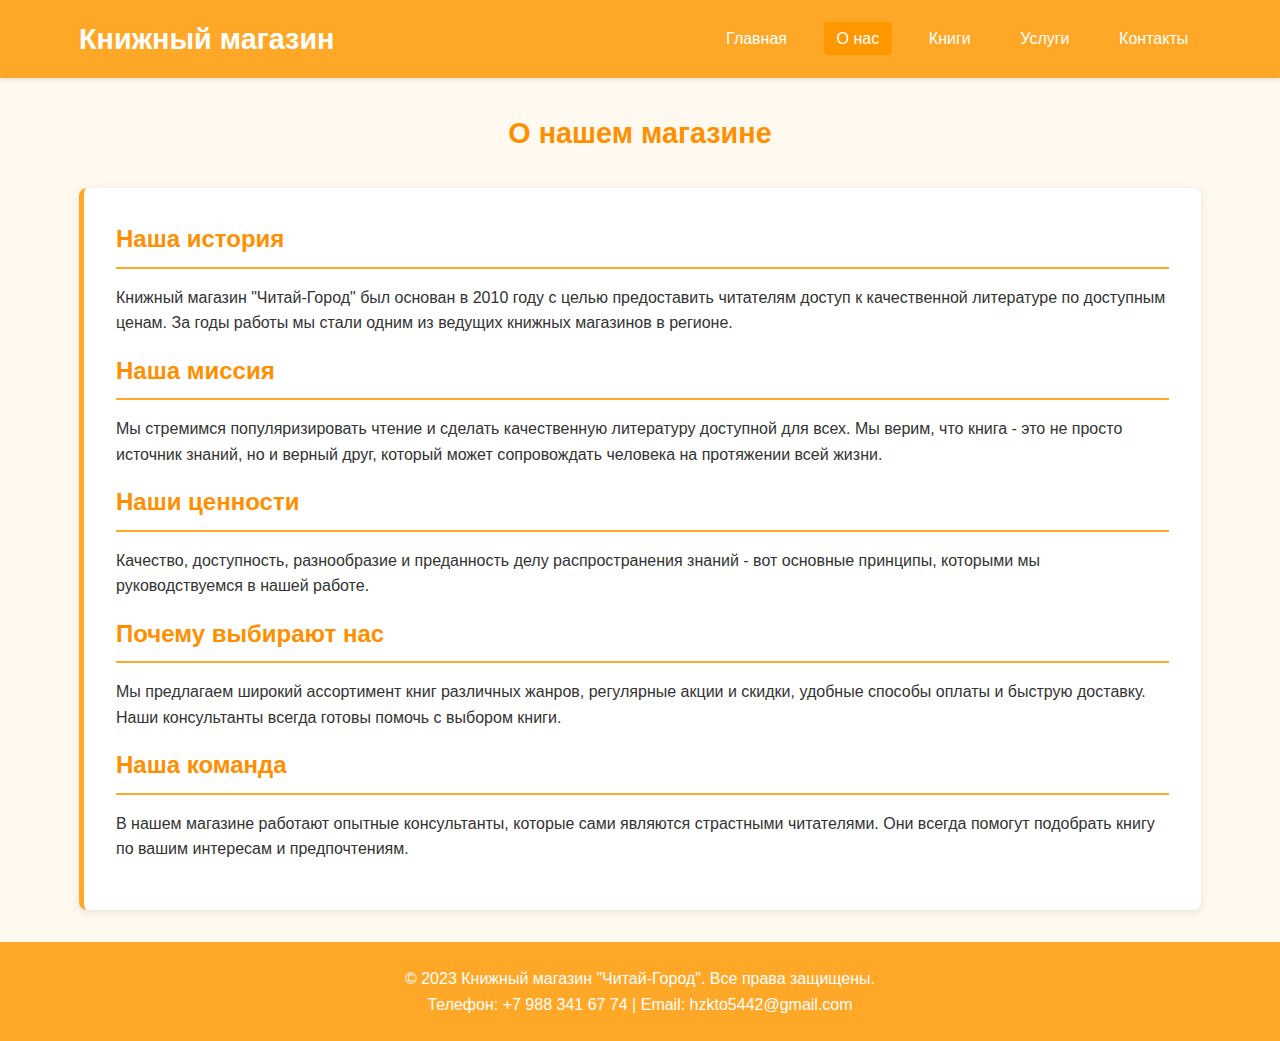
<file: about.html>
<!DOCTYPE html>
<html lang="ru">
<head>
    <meta charset="UTF-8">
    <meta name="viewport" content="width=device-width, initial-scale=1.0">
    <title>О нас - Книжный магазин "Читай-Город"</title>
    <link rel="stylesheet" href="style.css">
</head>
<body>
    <header>
        <div class="container">
            <div class="header-content">
                <div class="logo">Книжный магазин</div>
                <nav>
                    <ul>
                        <li><a href="index.html">Главная</a></li>
                        <li><a href="about.html" class="active">О нас</a></li>
                        <li><a href="books.html">Книги</a></li>
                        <li><a href="services.html">Услуги</a></li>
                        <li><a href="contacts.html">Контакты</a></li>
                    </ul>
                </nav>
            </div>
        </div>
    </header>

    <main>
        <div class="container">
            <h1 class="section-title">О нашем магазине</h1>
            <div class="about-content">
                <h2>Наша история</h2>
                <p>Книжный магазин "Читай-Город" был основан в 2010 году с целью предоставить читателям доступ к качественной литературе по доступным ценам. За годы работы мы стали одним из ведущих книжных магазинов в регионе.</p>
                
                <h2>Наша миссия</h2>
                <p>Мы стремимся популяризировать чтение и сделать качественную литературу доступной для всех. Мы верим, что книга - это не просто источник знаний, но и верный друг, который может сопровождать человека на протяжении всей жизни.</p>
                
                <h2>Наши ценности</h2>
                <p>Качество, доступность, разнообразие и преданность делу распространения знаний - вот основные принципы, которыми мы руководствуемся в нашей работе.</p>
                
                <h2>Почему выбирают нас</h2>
                <p>Мы предлагаем широкий ассортимент книг различных жанров, регулярные акции и скидки, удобные способы оплаты и быструю доставку. Наши консультанты всегда готовы помочь с выбором книги.</p>
                
                <h2>Наша команда</h2>
                <p>В нашем магазине работают опытные консультанты, которые сами являются страстными читателями. Они всегда помогут подобрать книгу по вашим интересам и предпочтениям.</p>
            </div>
        </div>
    </main>

    <footer>
        <div class="container">
            <p>© 2023 Книжный магазин "Читай-Город". Все права защищены.</p>
            <p>Телефон: +7 988 341 67 74 | Email: hzkto5442@gmail.com</p>
        </div>
    </footer>
</body>
</html>
</file>
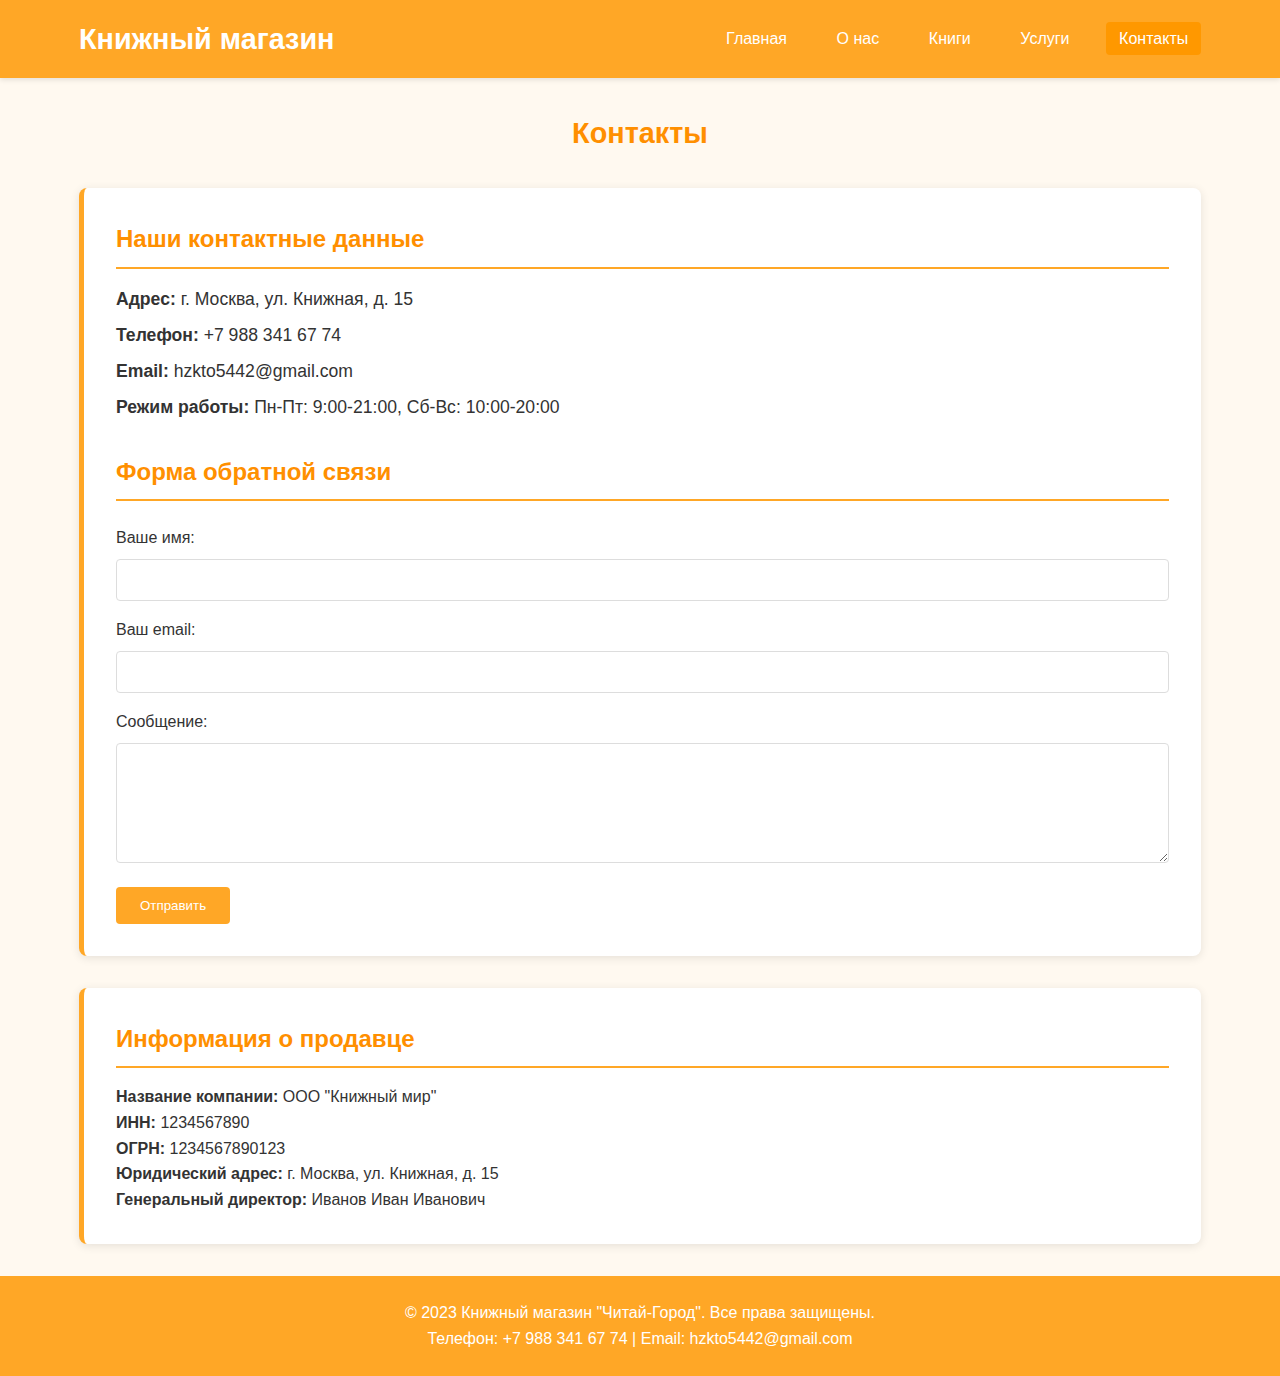
<file: contacts.html>
<!DOCTYPE html>
<html lang="ru">
<head>
    <meta charset="UTF-8">
    <meta name="viewport" content="width=device-width, initial-scale=1.0">
    <title>Контакты - Книжный магазин "Читай-Город"</title>
    <link rel="stylesheet" href="style.css">
</head>
<body>
    <header>
        <div class="container">
            <div class="header-content">
                <div class="logo">Книжный магазин</div>
                <nav>
                    <ul>
                        <li><a href="index.html">Главная</a></li>
                        <li><a href="about.html">О нас</a></li>
                        <li><a href="books.html">Книги</a></li>
                        <li><a href="services.html">Услуги</a></li>
                        <li><a href="contacts.html" class="active">Контакты</a></li>
                    </ul>
                </nav>
            </div>
        </div>
    </header>

    <main>
        <div class="container">
            <h1 class="section-title">Контакты</h1>
            
            <div class="contact-info">
                <h2>Наши контактные данные</h2>
                <div class="contact-details">
                    <p><strong>Адрес:</strong> г. Москва, ул. Книжная, д. 15</p>
                    <p><strong>Телефон:</strong> +7 988 341 67 74</p>
                    <p><strong>Email:</strong> hzkto5442@gmail.com</p>
                    <p><strong>Режим работы:</strong> Пн-Пт: 9:00-21:00, Сб-Вс: 10:00-20:00</p>
                </div>
                
                <h2>Форма обратной связи</h2>
                <form class="contact-form">
                    <div class="form-group">
                        <label for="name">Ваше имя:</label>
                        <input type="text" id="name" required>
                    </div>
                    
                    <div class="form-group">
                        <label for="email">Ваш email:</label>
                        <input type="email" id="email" required>
                    </div>
                    
                    <div class="form-group">
                        <label for="message">Сообщение:</label>
                        <textarea id="message" required></textarea>
                    </div>
                    
                    <button type="submit" class="btn">Отправить</button>
                </form>
            </div>
            
            <div class="seller-info">
                <h2>Информация о продавце</h2>
                <p><strong>Название компании:</strong> ООО "Книжный мир"</p>
                <p><strong>ИНН:</strong> 1234567890</p>
                <p><strong>ОГРН:</strong> 1234567890123</p>
                <p><strong>Юридический адрес:</strong> г. Москва, ул. Книжная, д. 15</p>
                <p><strong>Генеральный директор:</strong> Иванов Иван Иванович</p>
            </div>
        </div>
    </main>

    <footer>
        <div class="container">
            <p>© 2023 Книжный магазин "Читай-Город". Все права защищены.</p>
            <p>Телефон: +7 988 341 67 74 | Email: hzkto5442@gmail.com</p>
        </div>
    </footer>

    <script>
        // Обработка формы обратной связи
        document.addEventListener('DOMContentLoaded', function() {
            const contactForm = document.querySelector('.contact-form');
            if (contactForm) {
                contactForm.addEventListener('submit', function(e) {
                    e.preventDefault();
                    alert('Спасибо за ваше сообщение! Мы свяжемся с вами в ближайшее время.');
                    this.reset();
                });
            }
        });
    </script>
</body>
</html>
</file>
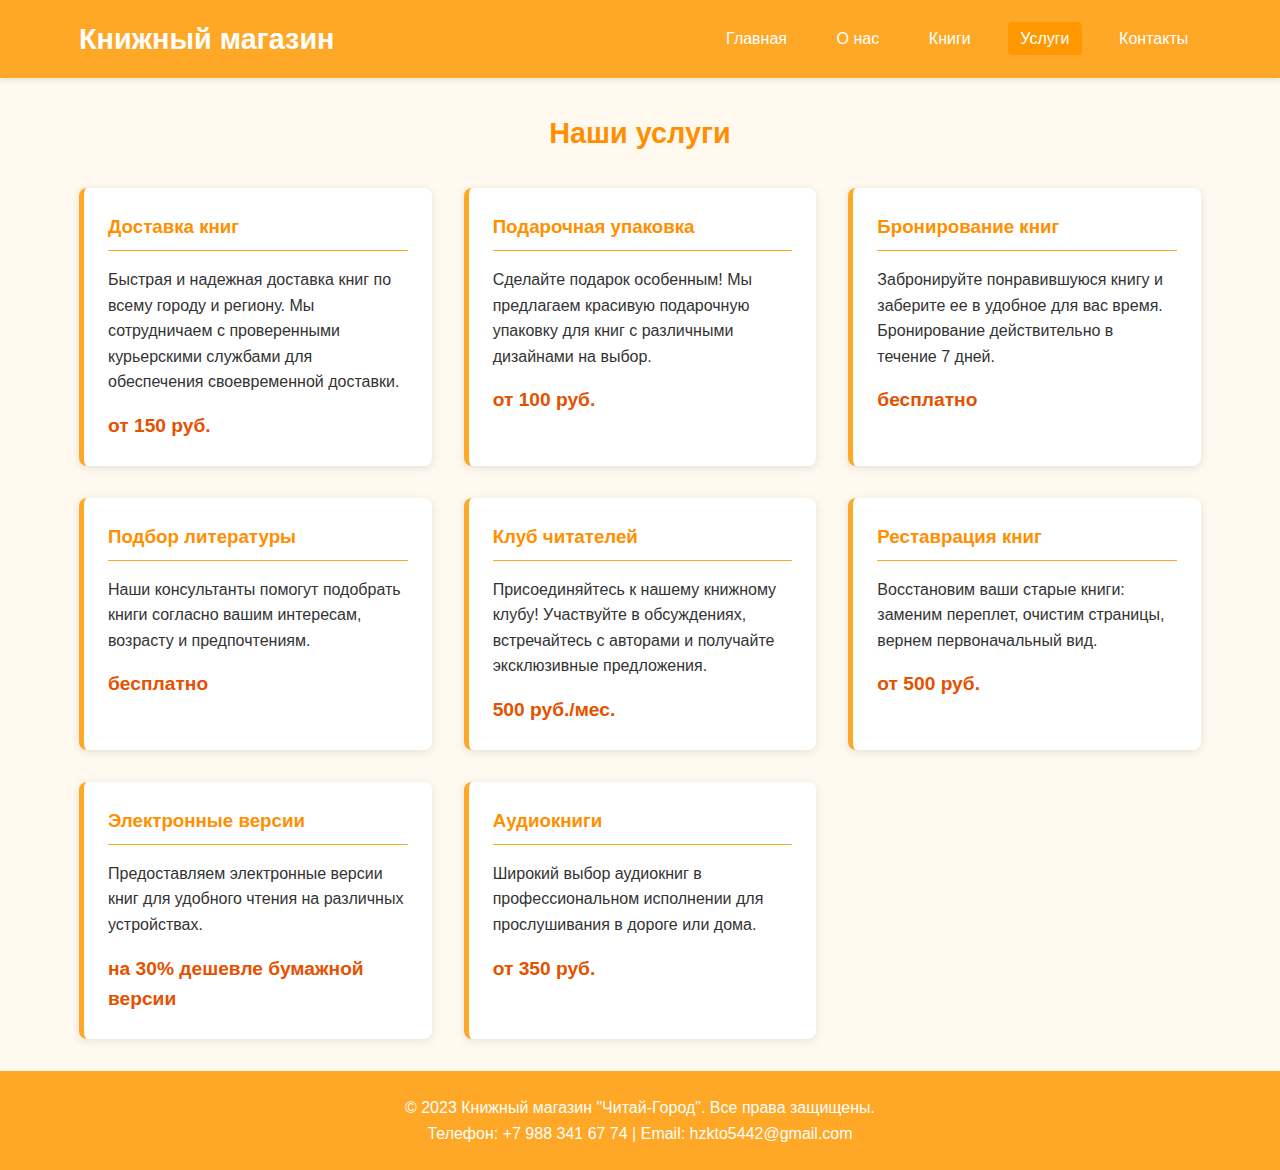
<file: services.html>
<!DOCTYPE html>
<html lang="ru">
<head>
    <meta charset="UTF-8">
    <meta name="viewport" content="width=device-width, initial-scale=1.0">
    <title>Услуги - Книжный магазин "Читай-Город"</title>
    <link rel="stylesheet" href="style.css">
</head>
<body>
    <header>
        <div class="container">
            <div class="header-content">
                <div class="logo">Книжный магазин</div>
                <nav>
                    <ul>
                        <li><a href="index.html">Главная</a></li>
                        <li><a href="about.html">О нас</a></li>
                        <li><a href="books.html">Книги</a></li>
                        <li><a href="services.html" class="active">Услуги</a></li>
                        <li><a href="contacts.html">Контакты</a></li>
                    </ul>
                </nav>
            </div>
        </div>
    </header>

    <main>
        <div class="container">
            <h1 class="section-title">Наши услуги</h1>
            <div class="services-grid">
                <!-- Основные услуги -->
                <div class="service-card">
                    <h3>Доставка книг</h3>
                    <p>Быстрая и надежная доставка книг по всему городу и региону. Мы сотрудничаем с проверенными курьерскими службами для обеспечения своевременной доставки.</p>
                    <div class="service-price">от 150 руб.</div>
                </div>
                
                <div class="service-card">
                    <h3>Подарочная упаковка</h3>
                    <p>Сделайте подарок особенным! Мы предлагаем красивую подарочную упаковку для книг с различными дизайнами на выбор.</p>
                    <div class="service-price">от 100 руб.</div>
                </div>
                
                <div class="service-card">
                    <h3>Бронирование книг</h3>
                    <p>Забронируйте понравившуюся книгу и заберите ее в удобное для вас время. Бронирование действительно в течение 7 дней.</p>
                    <div class="service-price">бесплатно</div>
                </div>
                
                <!-- Дополнительные услуги -->
                <div class="service-card">
                    <h3>Подбор литературы</h3>
                    <p>Наши консультанты помогут подобрать книги согласно вашим интересам, возрасту и предпочтениям.</p>
                    <div class="service-price">бесплатно</div>
                </div>
                
                <div class="service-card">
                    <h3>Клуб читателей</h3>
                    <p>Присоединяйтесь к нашему книжному клубу! Участвуйте в обсуждениях, встречайтесь с авторами и получайте эксклюзивные предложения.</p>
                    <div class="service-price">500 руб./мес.</div>
                </div>
                
                <div class="service-card">
                    <h3>Реставрация книг</h3>
                    <p>Восстановим ваши старые книги: заменим переплет, очистим страницы, вернем первоначальный вид.</p>
                    <div class="service-price">от 500 руб.</div>
                </div>
                
                <div class="service-card">
                    <h3>Электронные версии</h3>
                    <p>Предоставляем электронные версии книг для удобного чтения на различных устройствах.</p>
                    <div class="service-price">на 30% дешевле бумажной версии</div>
                </div>
                
                <div class="service-card">
                    <h3>Аудиокниги</h3>
                    <p>Широкий выбор аудиокниг в профессиональном исполнении для прослушивания в дороге или дома.</p>
                    <div class="service-price">от 350 руб.</div>
                </div>
            </div>
        </div>
    </main>

    <footer>
        <div class="container">
            <p>© 2023 Книжный магазин "Читай-Город". Все права защищены.</p>
            <p>Телефон: +7 988 341 67 74 | Email: hzkto5442@gmail.com</p>
        </div>
    </footer>
</body>
</html>
</file>
<file: style.css>
* {
    margin: 0;
    padding: 0;
    box-sizing: border-box;
    font-family: 'Segoe UI', Tahoma, Geneva, Verdana, sans-serif;
}

body {
    background-color: #fff9f0;
    color: #333;
    line-height: 1.6;
    min-height: 100vh;
    display: flex;
    flex-direction: column;
}

.container {
    width: 90%;
    max-width: 1200px;
    margin: 0 auto;
    padding: 0 15px;
}

/* Шапка сайта */
header {
    background-color: #ffa726;
    color: white;
    padding: 1rem 0;
    box-shadow: 0 2px 5px rgba(0,0,0,0.1);
}

.header-content {
    display: flex;
    justify-content: space-between;
    align-items: center;
}

.logo {
    font-size: 1.8rem;
    font-weight: bold;
    color: #fff;
}

nav ul {
    display: flex;
    list-style: none;
}

nav ul li {
    margin-left: 1.5rem;
}

nav ul li a {
    color: white;
    text-decoration: none;
    font-weight: 500;
    transition: color 0.3s;
    padding: 0.5rem 0.8rem;
    border-radius: 4px;
}

nav ul li a:hover, 
nav ul li a.active {
    background-color: #ff9800;
    color: #fff;
}

/* Основной контент */
main {
    flex: 1;
    padding: 2rem 0;
}

/* Подвал */
footer {
    background-color: #ffa726;
    color: white;
    text-align: center;
    padding: 1.5rem 0;
    margin-top: auto;
}

/* Стили для главной страницы */
.hero {
    background: linear-gradient(rgba(255, 167, 38, 0.8), rgba(255, 152, 0, 0.8)), url('https://images.unsplash.com/photo-1507003211169-0a1dd7228f2d?ixlib=rb-4.0.3&auto=format&fit=crop&w=1200&q=80') no-repeat center center/cover;
    color: white;
    padding: 4rem 0;
    text-align: center;
    margin-bottom: 2rem;
    border-radius: 8px;
}

.hero h1 {
    font-size: 2.5rem;
    margin-bottom: 1rem;
}

.hero p {
    font-size: 1.2rem;
    max-width: 800px;
    margin: 0 auto;
}

.production-info {
    background-color: white;
    padding: 2rem;
    border-radius: 8px;
    box-shadow: 0 2px 10px rgba(0,0,0,0.1);
    margin-bottom: 2rem;
    border-left: 5px solid #ffa726;
}

.production-info h2 {
    color: #ff8f00;
    margin-bottom: 1rem;
    border-bottom: 2px solid #ffa726;
    padding-bottom: 0.5rem;
}

.featured-books {
    margin-top: 2rem;
}

.section-title {
    text-align: center;
    margin-bottom: 2rem;
    color: #ff8f00;
    font-size: 1.8rem;
}

.books-grid {
    display: grid;
    grid-template-columns: repeat(auto-fill, minmax(250px, 1fr));
    gap: 2rem;
}

.book-card {
    background-color: white;
    border-radius: 8px;
    overflow: hidden;
    box-shadow: 0 2px 10px rgba(0,0,0,0.1);
    transition: transform 0.3s;
    border-top: 3px solid #ffa726;
}

.book-card:hover {
    transform: translateY(-5px);
}

.book-image {
    width: 100%;
    height: 300px;
    object-fit: cover;
}

.book-info {
    padding: 1rem;
}

.book-title {
    font-weight: bold;
    margin-bottom: 0.5rem;
    color: #ff8f00;
}

.book-author {
    color: #666;
    margin-bottom: 0.5rem;
    font-size: 0.9rem;
}

.book-price {
    color: #e65100;
    font-weight: bold;
    font-size: 1.2rem;
}

/* Стили для страницы с информацией о сайте */
.about-content {
    background-color: white;
    padding: 2rem;
    border-radius: 8px;
    box-shadow: 0 2px 10px rgba(0,0,0,0.1);
    border-left: 5px solid #ffa726;
}

.about-content h2 {
    color: #ff8f00;
    margin-bottom: 1rem;
    border-bottom: 2px solid #ffa726;
    padding-bottom: 0.5rem;
}

.about-content p {
    margin-bottom: 1rem;
}

/* Стили для страницы с услугами */
.services-grid {
    display: grid;
    grid-template-columns: repeat(auto-fill, minmax(300px, 1fr));
    gap: 2rem;
}

.service-card {
    background-color: white;
    padding: 1.5rem;
    border-radius: 8px;
    box-shadow: 0 2px 10px rgba(0,0,0,0.1);
    border-left: 5px solid #ffa726;
}

.service-card h3 {
    color: #ff8f00;
    margin-bottom: 1rem;
    border-bottom: 1px solid #ffa726;
    padding-bottom: 0.5rem;
}

.service-price {
    color: #e65100;
    font-weight: bold;
    font-size: 1.2rem;
    margin-top: 1rem;
}

/* Стили для страницы контактов */
.contact-info {
    background-color: white;
    padding: 2rem;
    border-radius: 8px;
    box-shadow: 0 2px 10px rgba(0,0,0,0.1);
    margin-bottom: 2rem;
    border-left: 5px solid #ffa726;
}

.contact-info h2 {
    color: #ff8f00;
    margin-bottom: 1rem;
    border-bottom: 2px solid #ffa726;
    padding-bottom: 0.5rem;
}

.contact-details {
    margin-bottom: 2rem;
}

.contact-details p {
    margin-bottom: 0.5rem;
    font-size: 1.1rem;
}

.seller-info {
    background-color: white;
    padding: 2rem;
    border-radius: 8px;
    box-shadow: 0 2px 10px rgba(0,0,0,0.1);
    border-left: 5px solid #ffa726;
}

.seller-info h2 {
    color: #ff8f00;
    margin-bottom: 1rem;
    border-bottom: 2px solid #ffa726;
    padding-bottom: 0.5rem;
}

/* Стили для страницы товаров */
.books-page {
    display: grid;
    grid-template-columns: 250px 1fr;
    gap: 2rem;
}

.filters {
    background-color: white;
    padding: 1.5rem;
    border-radius: 8px;
    box-shadow: 0 2px 10px rgba(0,0,0,0.1);
    height: fit-content;
    border-left: 5px solid #ffa726;
}

.filters h3 {
    margin-bottom: 1rem;
    color: #ff8f00;
}

.filter-group {
    margin-bottom: 1.5rem;
}

.filter-group h4 {
    margin-bottom: 0.5rem;
    color: #ff8f00;
}

.filter-option {
    margin-bottom: 0.5rem;
}

.filter-option label {
    display: flex;
    align-items: center;
    cursor: pointer;
}

.filter-option input {
    margin-right: 0.5rem;
}

/* Кнопки */
.btn {
    display: inline-block;
    background-color: #ffa726;
    color: white;
    padding: 0.7rem 1.5rem;
    border: none;
    border-radius: 4px;
    cursor: pointer;
    font-weight: 500;
    transition: background-color 0.3s;
    text-decoration: none;
}

.btn:hover {
    background-color: #ff9800;
}

/* Адаптивность */
@media (max-width: 768px) {
    .header-content {
        flex-direction: column;
        text-align: center;
    }
    
    nav ul {
        margin-top: 1rem;
        flex-wrap: wrap;
        justify-content: center;
    }
    
    nav ul li {
        margin: 0.5rem;
    }
    
    .books-page {
        grid-template-columns: 1fr;
    }
    
    .filters {
        order: 2;
    }
    
    .books-grid {
        order: 1;
    }
}

/* Форма обратной связи */
.contact-form {
    margin-top: 1.5rem;
}

.form-group {
    margin-bottom: 1rem;
}

.form-group label {
    display: block;
    margin-bottom: 0.5rem;
    font-weight: 500;
}

.form-group input,
.form-group textarea {
    width: 100%;
    padding: 0.7rem;
    border: 1px solid #ddd;
    border-radius: 4px;
    font-size: 1rem;
}

.form-group textarea {
    min-height: 120px;
    resize: vertical;
}
</file>
